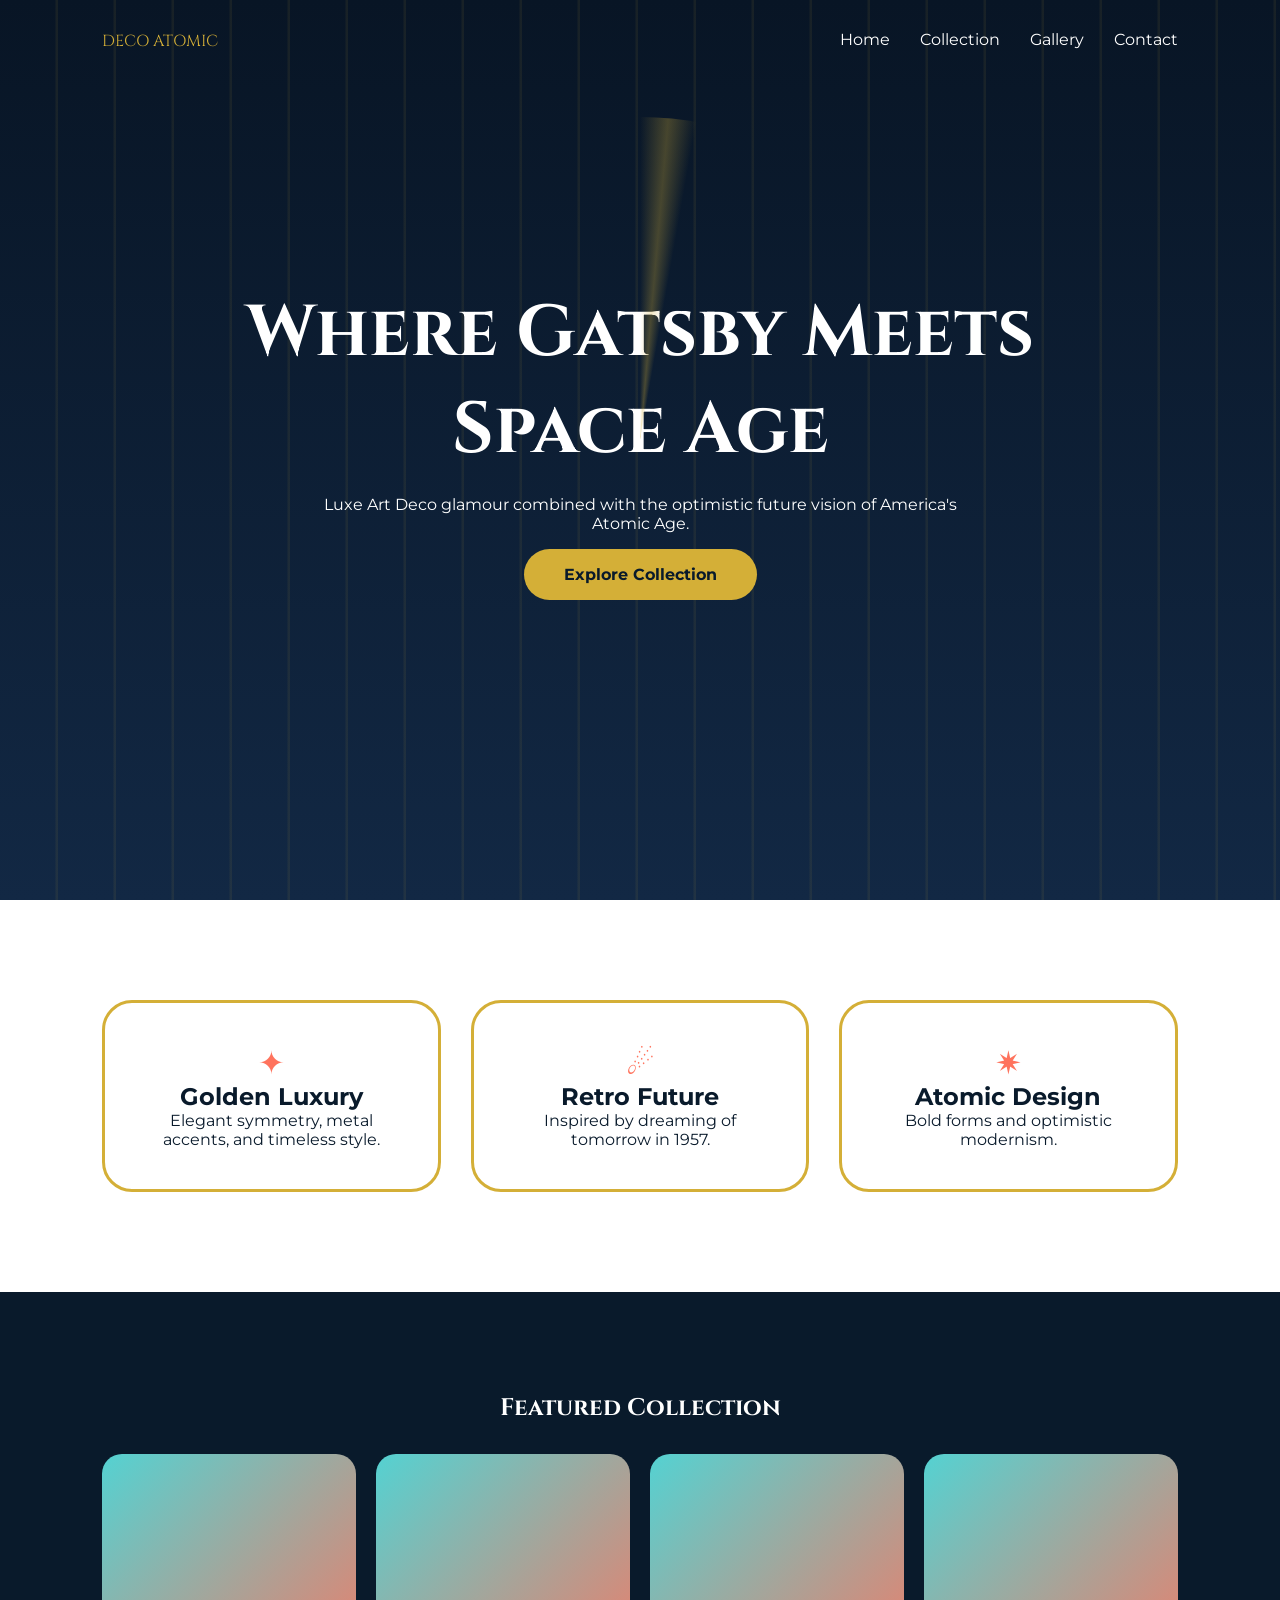
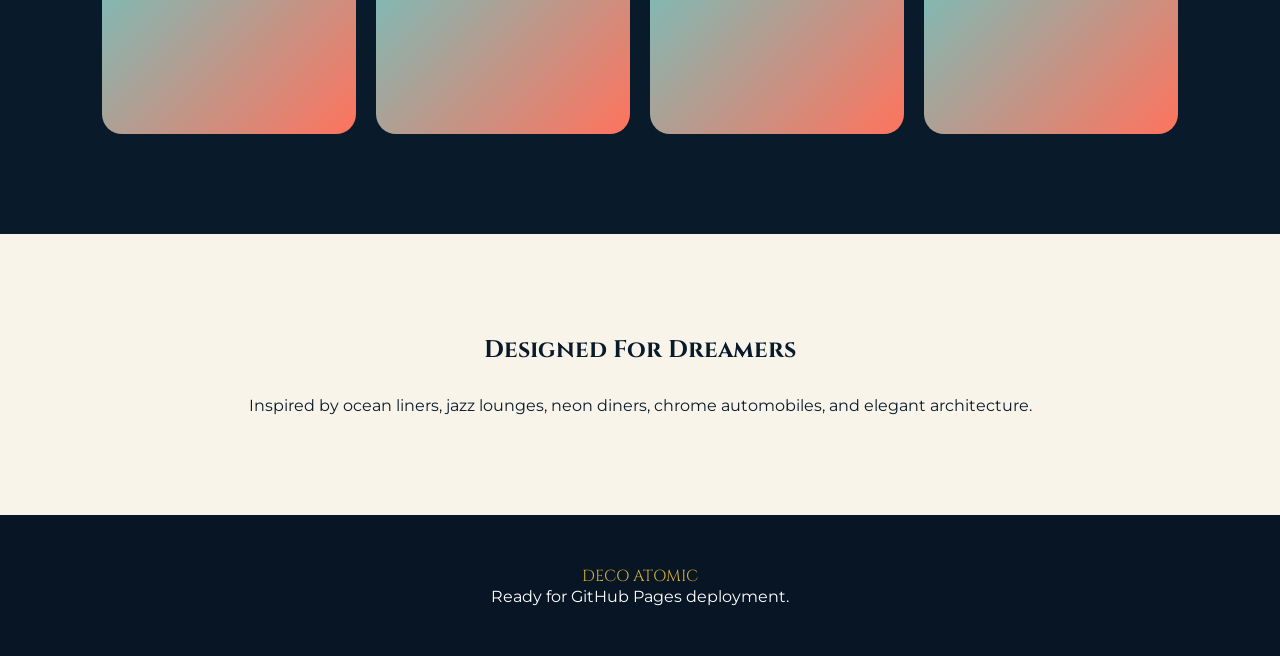
<file: index.html>
<!DOCTYPE html><html lang="en"><head><meta charset="UTF-8"><meta name="viewport" content="width=device-width, initial-scale=1.0"><title>Deco Atomic</title><link rel="preconnect" href="https://fonts.googleapis.com"><link rel="preconnect" href="https://fonts.gstatic.com" crossorigin><link href="https://fonts.googleapis.com/css2?family=Cinzel:wght@500;700&family=Montserrat:wght@300;400;600&display=swap" rel="stylesheet"><link rel="stylesheet" href="style.css"></head><body><header class="hero"><nav><div class="logo">DECO ATOMIC</div><ul><li><a href="#">Home</a></li><li><a href="#features">Collection</a></li><li><a href="#gallery">Gallery</a></li><li><a href="#contact">Contact</a></li></ul></nav><div class="hero-content"><div class="sunburst"></div><h1>Where Gatsby Meets Space Age</h1><p>Luxe Art Deco glamour combined with the optimistic future vision of America's Atomic Age.</p><a class="cta-btn" href="#features">Explore Collection</a></div></header><section id="features" class="features"><div class="feature-card"><div class="icon">✦</div><h2>Golden Luxury</h2><p>Elegant symmetry, metal accents, and timeless style.</p></div><div class="feature-card"><div class="icon">☄</div><h2>Retro Future</h2><p>Inspired by dreaming of tomorrow in 1957.</p></div><div class="feature-card"><div class="icon">✷</div><h2>Atomic Design</h2><p>Bold forms and optimistic modernism.</p></div></section><section id="gallery" class="gallery"><h2>Featured Collection</h2><div class="gallery-grid"><div class="gallery-item"></div><div class="gallery-item"></div><div class="gallery-item"></div><div class="gallery-item"></div></div></section><section class="showcase"><h2>Designed For Dreamers</h2><p>Inspired by ocean liners, jazz lounges, neon diners, chrome automobiles, and elegant architecture.</p></section><footer id="contact"><div class="footer-logo">DECO ATOMIC</div><p>Ready for GitHub Pages deployment.</p></footer></body></html>
</file>
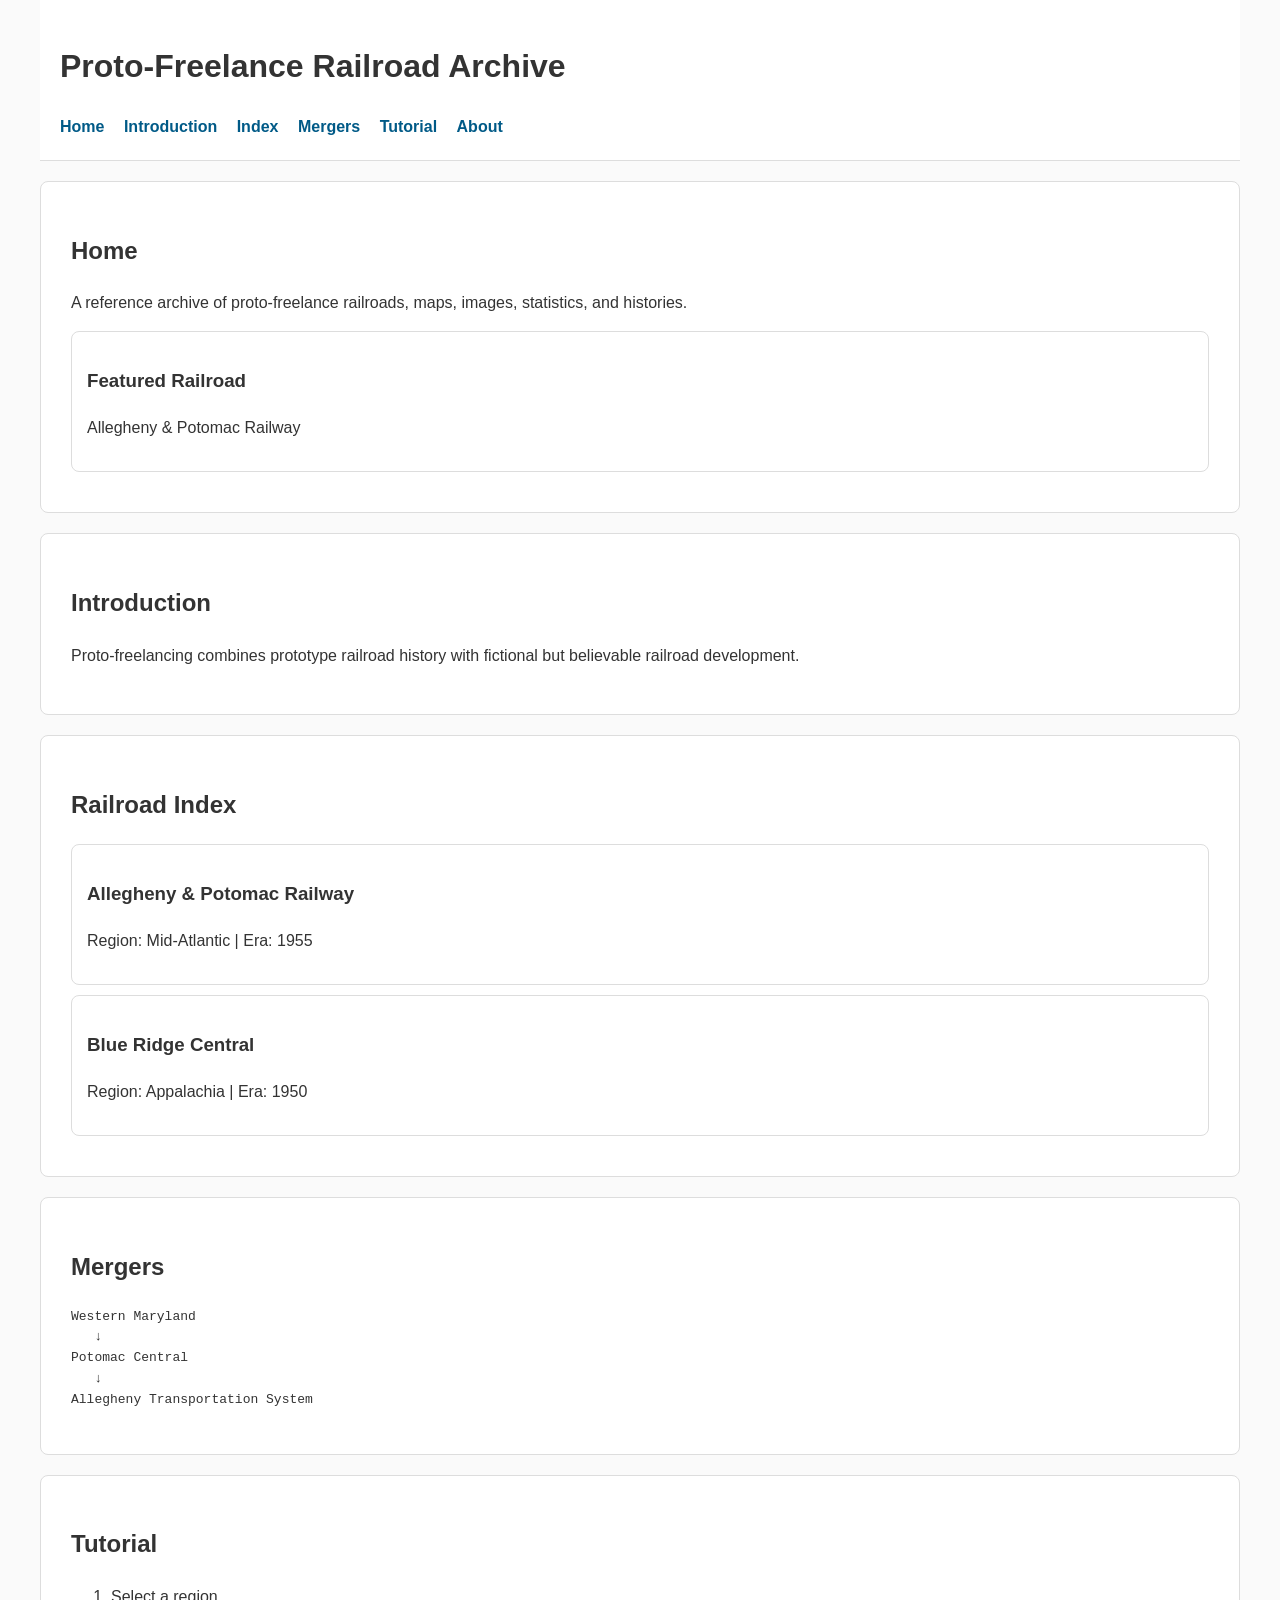
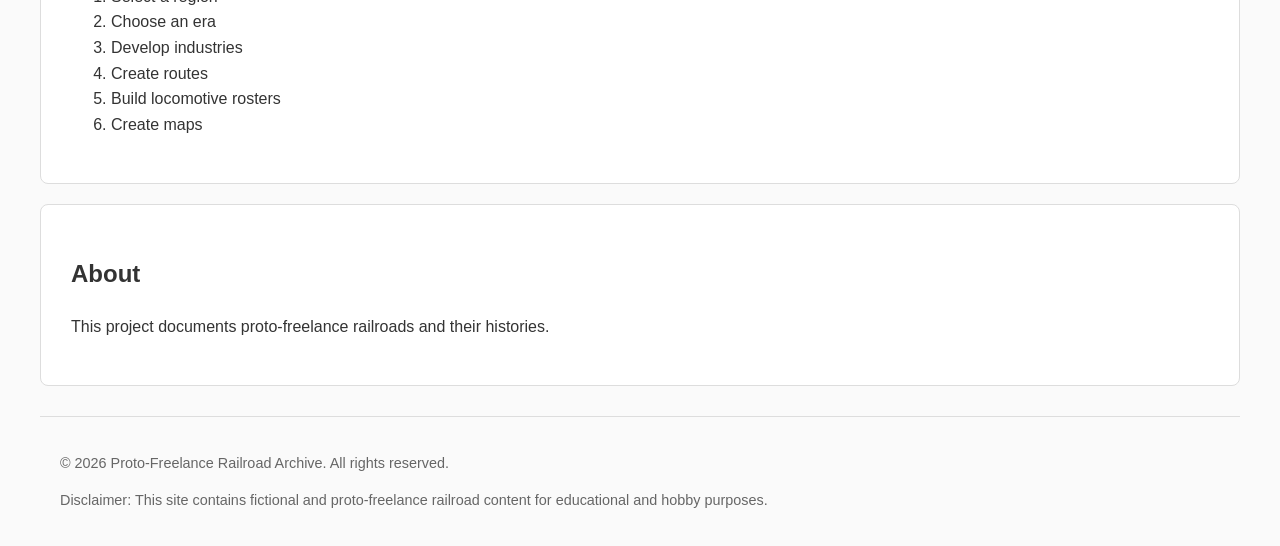
<file: ProtoFreelanceRailroadArchive.html>
<!DOCTYPE html>
<html lang="en">
<head>
<meta charset="UTF-8">
<meta name="viewport" content="width=device-width, initial-scale=1.0">
<title>Proto-Freelance Railroad Archive</title>
<style>
body{font-family:Arial,sans-serif;max-width:1200px;margin:auto;background:#fafafa;color:#333;line-height:1.6}
header{background:#fff;padding:20px;border-bottom:1px solid #ddd;position:sticky;top:0}
nav a{margin-right:15px;color:#005a87;text-decoration:none;font-weight:bold}
section{background:#fff;padding:30px;margin:20px 0;border-radius:8px;border:1px solid #ddd}
.card{border:1px solid #ddd;padding:15px;margin:10px 0;border-radius:8px}
footer{border-top:1px solid #ddd;padding:20px;margin-top:30px;font-size:.9em;color:#666}
</style>
</head>
<body>
<header>
<h1>Proto-Freelance Railroad Archive</h1>
<nav>
<a href="#home">Home</a>
<a href="#introduction">Introduction</a>
<a href="#index">Index</a>
<a href="#mergers">Mergers</a>
<a href="#tutorial">Tutorial</a>
<a href="#about">About</a>
</nav>
</header>
<section id="home"><h2>Home</h2><p>A reference archive of proto-freelance railroads, maps, images, statistics, and histories.</p><div class="card"><h3>Featured Railroad</h3><p>Allegheny & Potomac Railway</p></div></section>
<section id="introduction"><h2>Introduction</h2><p>Proto-freelancing combines prototype railroad history with fictional but believable railroad development.</p></section>
<section id="index"><h2>Railroad Index</h2><div class="card"><h3>Allegheny & Potomac Railway</h3><p>Region: Mid-Atlantic | Era: 1955</p></div><div class="card"><h3>Blue Ridge Central</h3><p>Region: Appalachia | Era: 1950</p></div></section>
<section id="mergers"><h2>Mergers</h2><pre>Western Maryland
   ↓
Potomac Central
   ↓
Allegheny Transportation System</pre></section>
<section id="tutorial"><h2>Tutorial</h2><ol><li>Select a region</li><li>Choose an era</li><li>Develop industries</li><li>Create routes</li><li>Build locomotive rosters</li><li>Create maps</li></ol></section>
<section id="about"><h2>About</h2><p>This project documents proto-freelance railroads and their histories.</p></section>
<footer><p>© 2026 Proto-Freelance Railroad Archive. All rights reserved.</p><p>Disclaimer: This site contains fictional and proto-freelance railroad content for educational and hobby purposes.</p></footer>
</body></html>
</file>
<file: style.css>
:root{--navy:#091A2B;--gold:#D4AF37;--cream:#F8F4E9;--turquoise:#54D2D2;--coral:#FF735D;}*{margin:0;padding:0;box-sizing:border-box}body{font-family:Montserrat,sans-serif;background:var(--cream);color:var(--navy)}.hero{min-height:100vh;background:linear-gradient(180deg,#081525,#122844);color:#fff;position:relative;overflow:hidden}.hero:before{content:"";position:absolute;inset:0;background:repeating-linear-gradient(90deg,transparent 0,transparent 55px,rgba(212,175,55,.08) 56px,rgba(212,175,55,.08) 58px)}nav{display:flex;justify-content:space-between;padding:30px 8%;position:relative;z-index:2}.logo,.footer-logo{font-family:Cinzel,serif;color:var(--gold)}nav ul{display:flex;gap:30px;list-style:none}nav a{color:#fff;text-decoration:none}.hero-content{height:80vh;display:flex;flex-direction:column;justify-content:center;align-items:center;text-align:center;padding:20px;position:relative;z-index:2}.hero h1{font-family:Cinzel,serif;font-size:4.5rem;max-width:900px}.hero p{max-width:650px;margin:1rem 0}.sunburst{position:absolute;width:650px;height:650px;border-radius:50%;background:conic-gradient(from 0deg,transparent 0deg,rgba(212,175,55,.3) 5deg,transparent 10deg);animation:spin 70s linear infinite}.cta-btn{background:var(--gold);padding:16px 40px;border-radius:999px;color:var(--navy);text-decoration:none;font-weight:bold}.features{display:grid;grid-template-columns:repeat(auto-fit,minmax(250px,1fr));gap:30px;padding:100px 8%;background:#fff}.feature-card{border:3px solid var(--gold);border-radius:30px;padding:40px;text-align:center}.icon{font-size:2rem;color:var(--coral)}.gallery{padding:100px 8%;background:var(--navy);color:#fff}.gallery h2,.showcase h2{text-align:center;font-family:Cinzel,serif;margin-bottom:30px}.gallery-grid{display:grid;grid-template-columns:repeat(auto-fit,minmax(220px,1fr));gap:20px}.gallery-item{height:280px;border-radius:20px;background:linear-gradient(135deg,var(--turquoise),var(--coral))}.showcase{padding:100px 8%;text-align:center}footer{background:#081525;color:#fff;text-align:center;padding:50px}@keyframes spin{to{transform:rotate(360deg)}}@media(max-width:700px){.hero h1{font-size:2.5rem}nav{flex-direction:column;gap:15px}}
</file>
